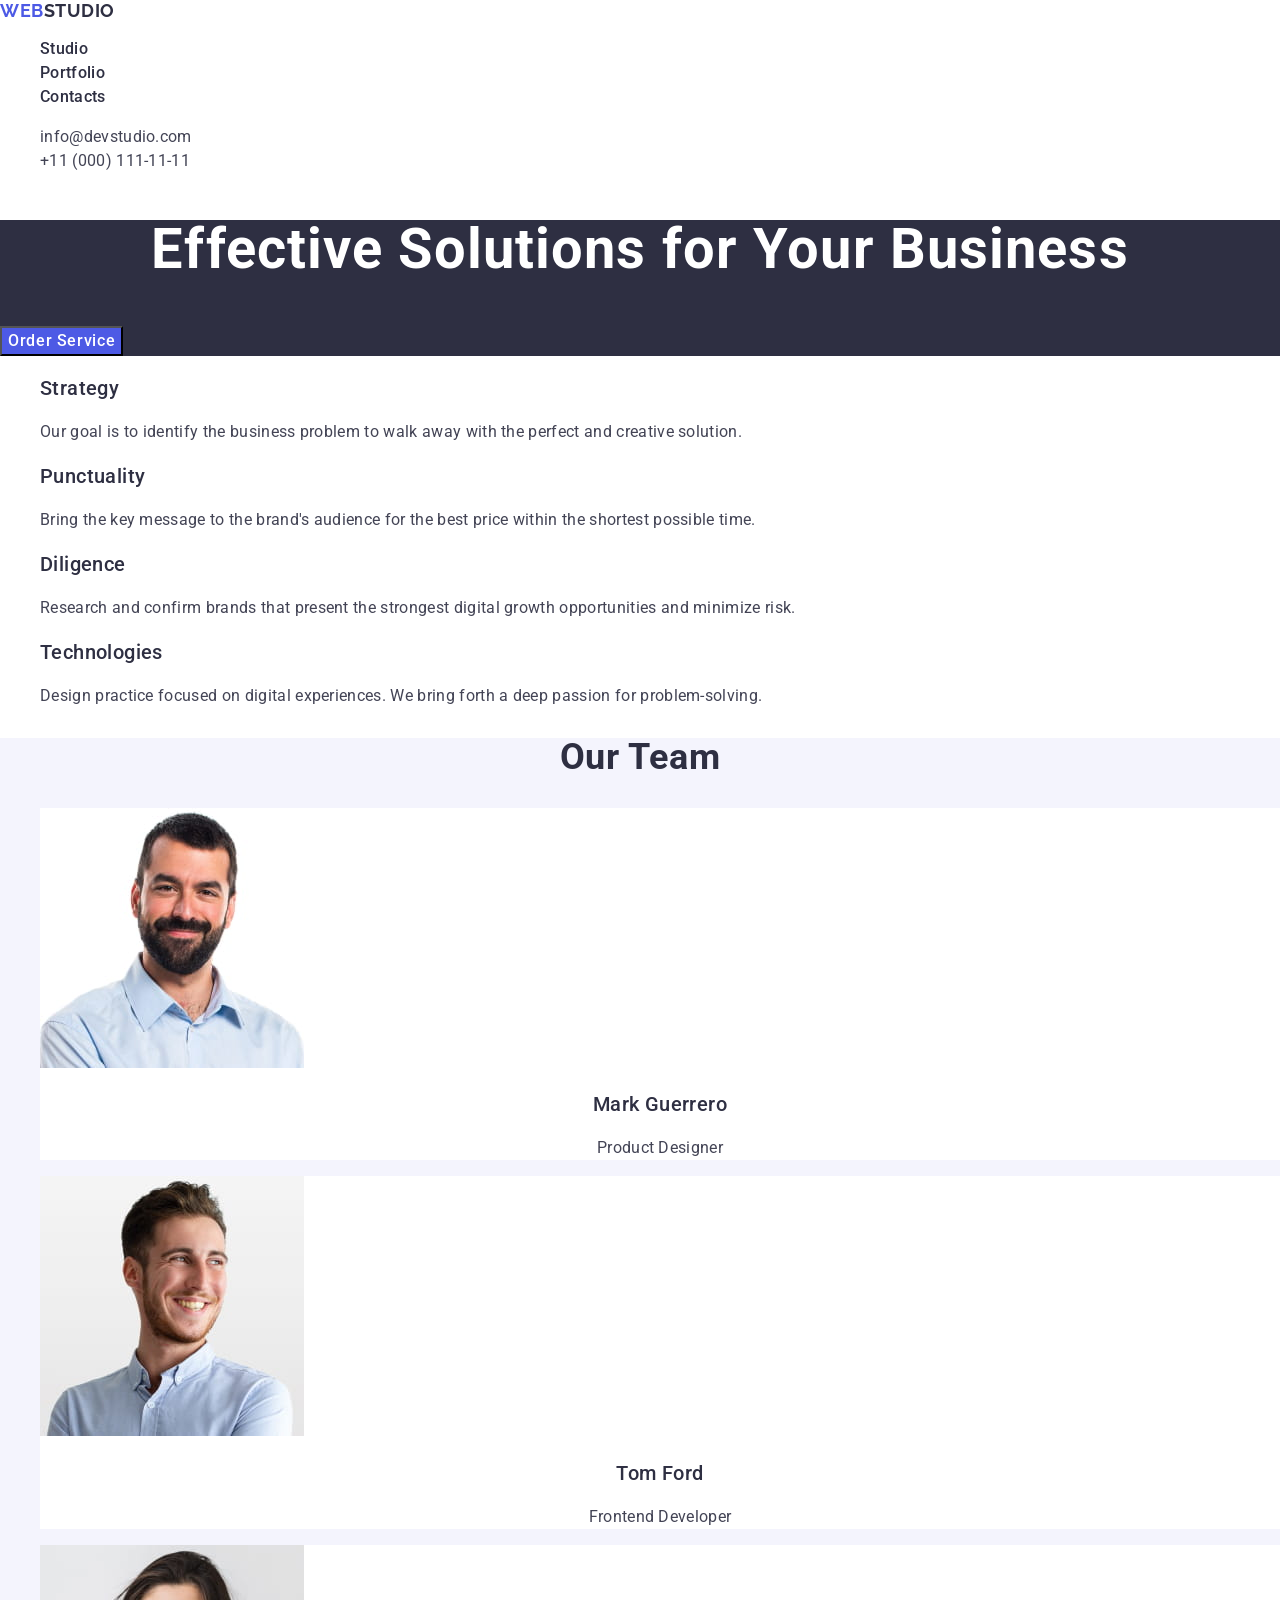
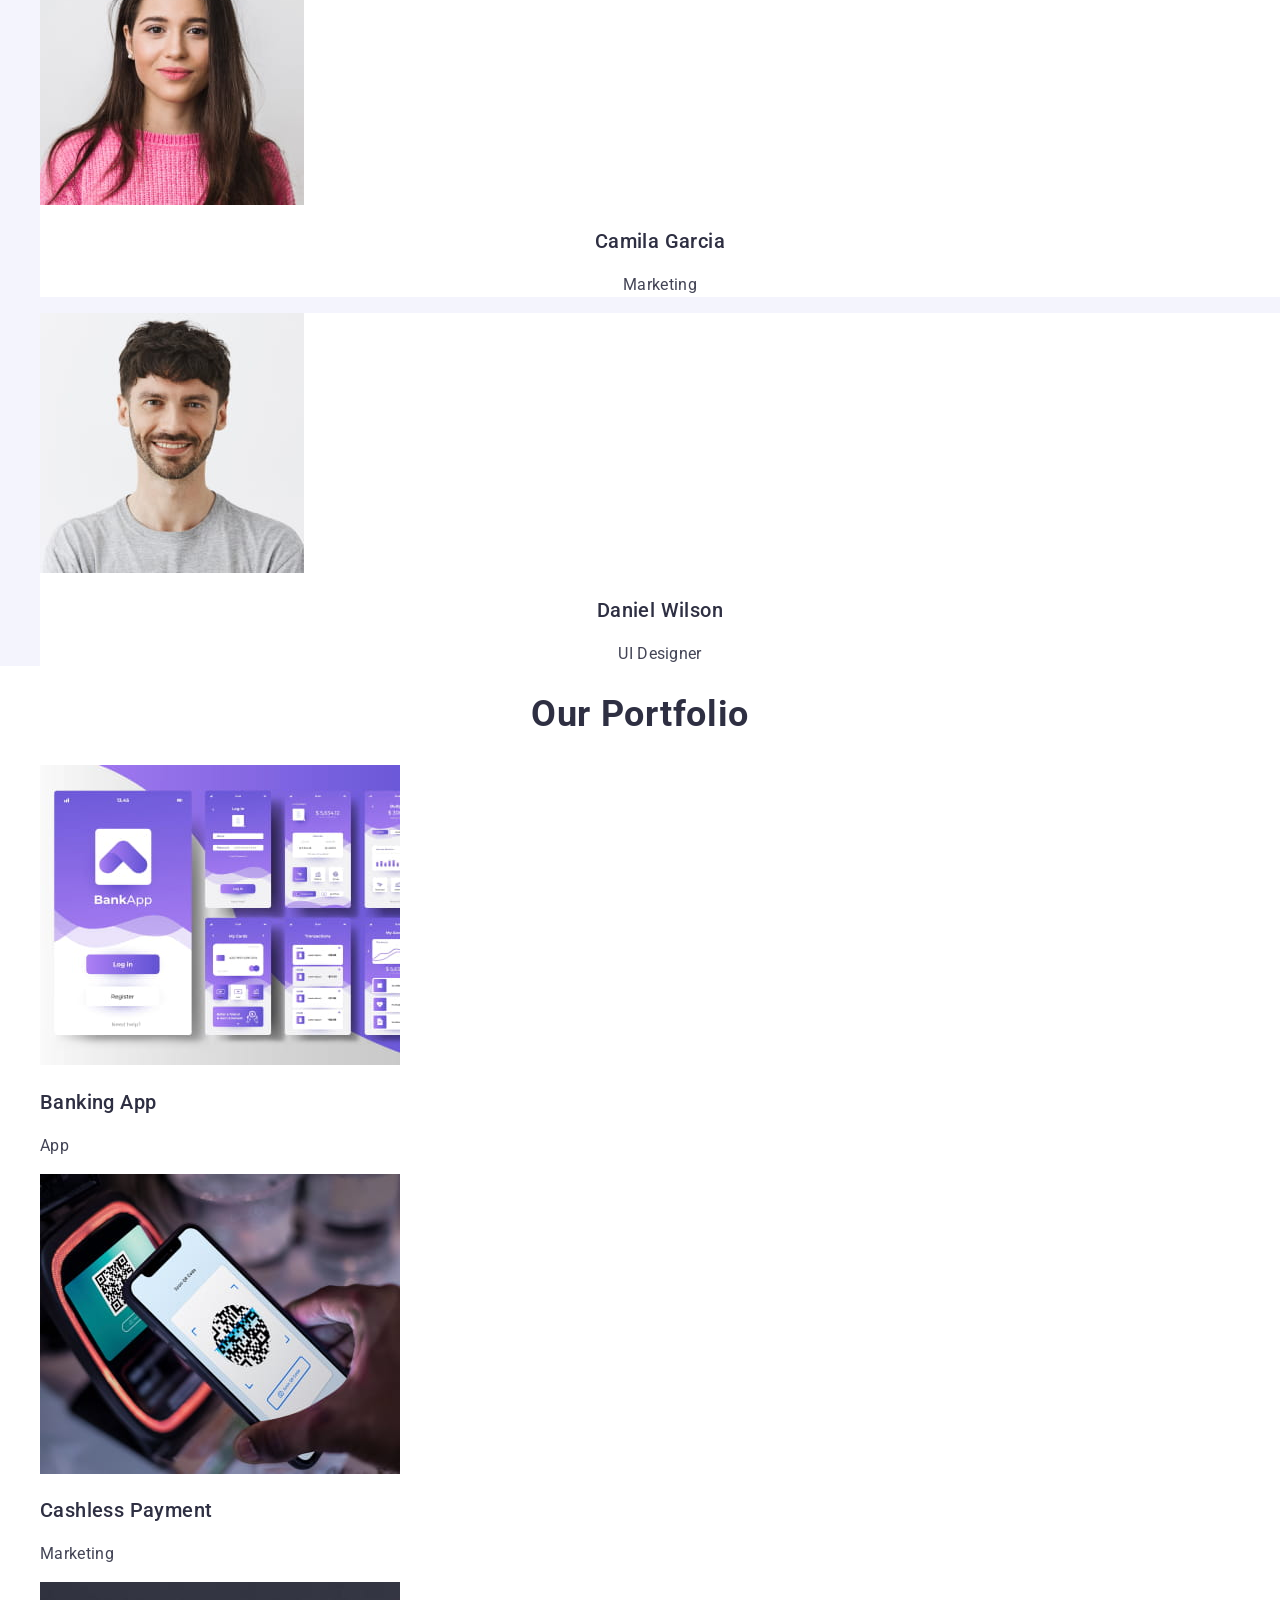
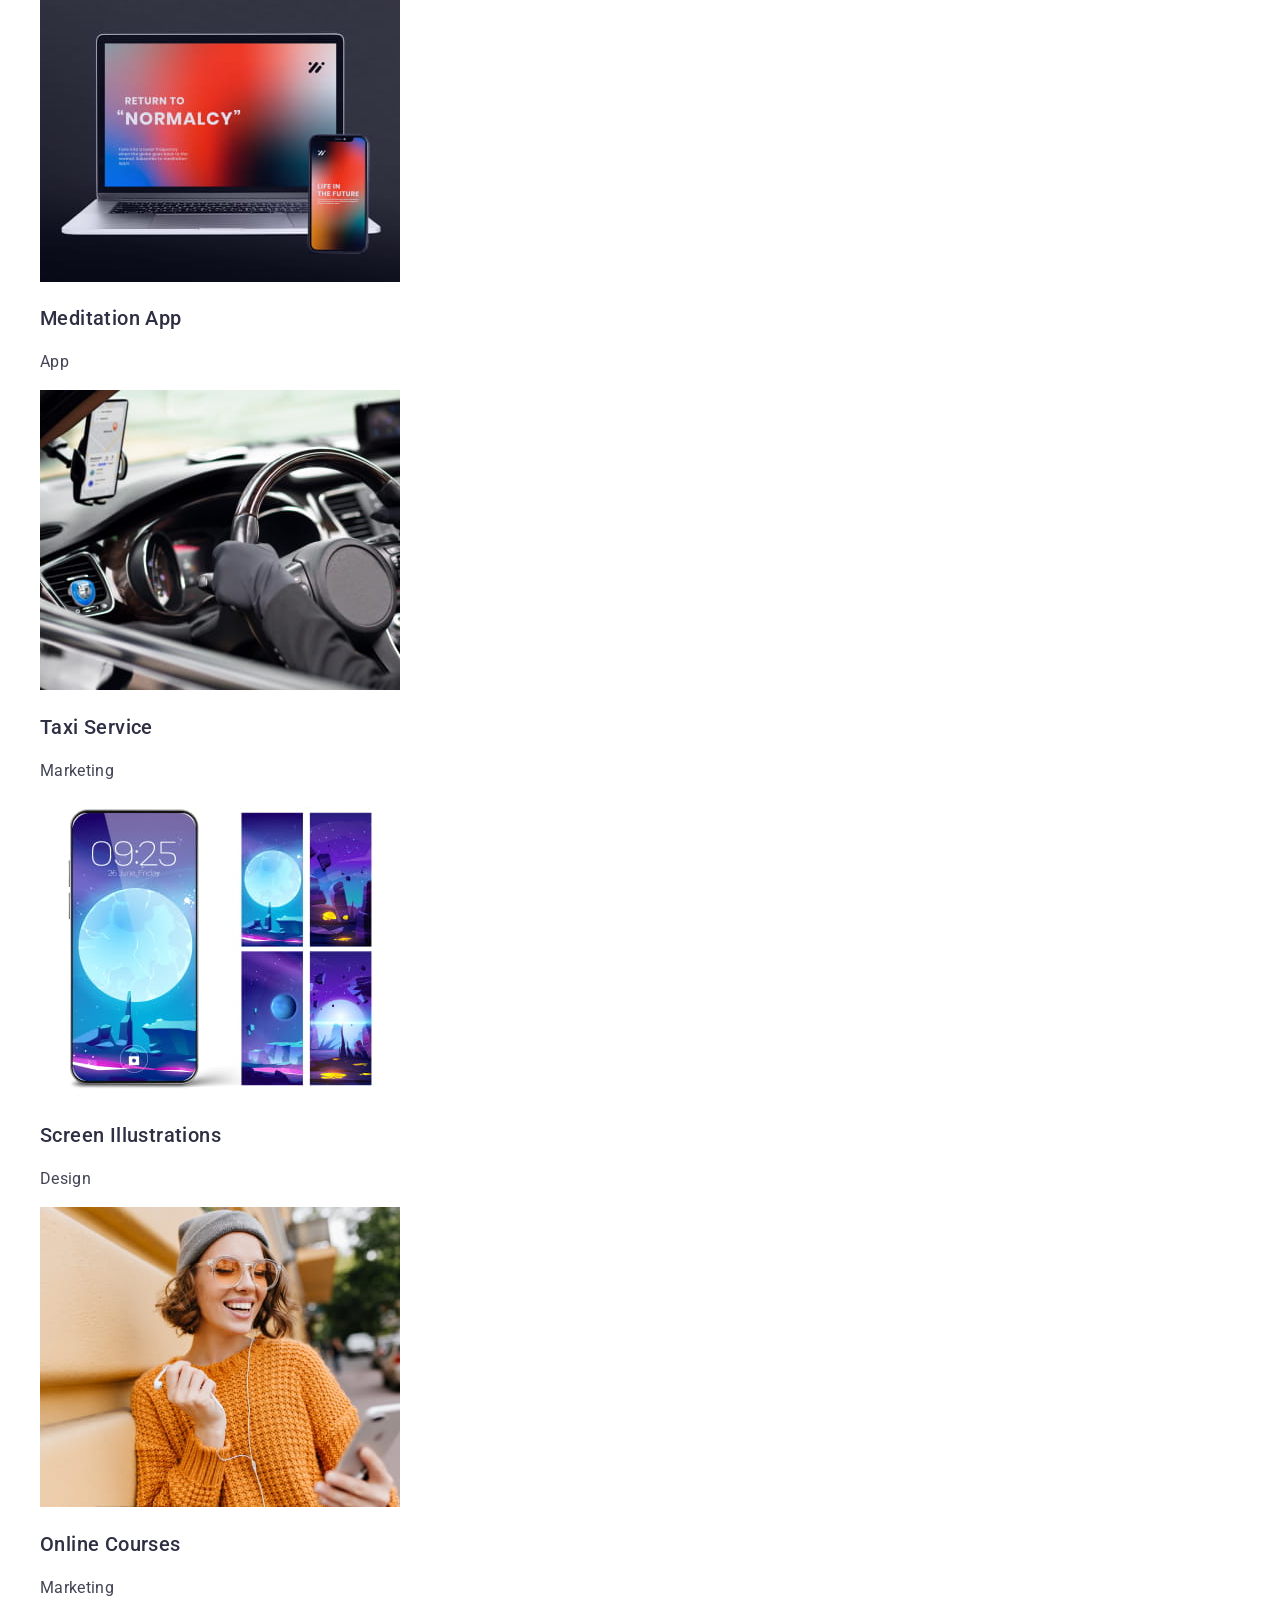
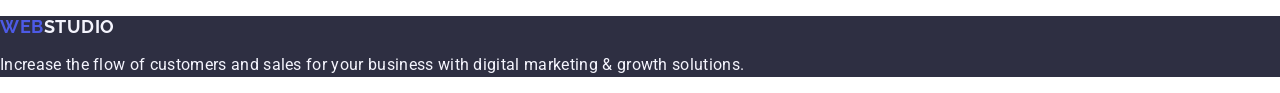
<file: index.html>
<!DOCTYPE html>
<html lang="en">
  <head>
    <meta charset="UTF-8" />
    <meta name="viewport" content="width=device-width, initial-scale=1.0" />
    <title>WebStudio</title>

    <link
      rel="stylesheet"
      href="https://cdn.jsdelivr.net/npm/modern-normalize@2.0.0/modern-normalize.min.css"
    />

    <link rel="stylesheet" href="./css/styles.css" />

    <link rel="preconnect" href="https://fonts.googleapis.com" />
    <link rel="preconnect" href="https://fonts.gstatic.com" crossorigin />
    <link
      href="https://fonts.googleapis.com/css2?family=Raleway:ital,wght@0,100..900;1,100..900&family=Roboto:wght@400;500;700&display=swap"
      rel="stylesheet"
    />
  </head>

  <body>
    <header class="header">
      <nav class="header-nav">
        <a href="./index.html" class="logo header-logo"
          >Web<span class="logo-dark">Studio</span></a
        >
        <ul class="header-nav-list">
          <li class="header-nav-item">
            <a href="./index.html" class="header-nav-link">Studio</a>
          </li>
          <li class="header-nav-item">
            <a href="" class="header-nav-link">Portfolio</a>
          </li>
          <li class="header-nav-item">
            <a href="" class="header-nav-link">Contacts</a>
          </li>
        </ul>
      </nav>
      <address class="header-adress">
        <ul class="header-adress-list">
          <li class="header-adress-item">
            <a
              class="header-adress-link"
              href="mailto:info@devstudio.com"
              target="_blank"
              rel="noopener noreferrer nofollow"
              >info@devstudio.com</a
            >
          </li>
          <li class="header-adress-item">
            <a
              class="header-adress-link"
              href="tel:+110001111111"
              target="_blank"
              rel="noopener noreferrer nofollow"
              >+11 (000) 111-11-11</a
            >
          </li>
        </ul>
      </address>
    </header>

    <main>
      <section class="hero">
        <h1 class="hero-title">Effective Solutions for Your Business</h1>
        <button type="button" class="btn hero-btn">Order Service</button>
      </section>

      <section class="values">
        <h2 hidden class="values-title">Our Values</h2>
        <ul class="values-list">
          <li class="values-item">
            <h3 class="values-item-title">Strategy</h3>
            <p class="values-item-caption">
              Our goal is to identify the business problem to walk away with the
              perfect and creative solution.
            </p>
          </li>
          <li class="values-item">
            <h3 class="values-item-title">Punctuality</h3>
            <p class="values-item-caption">
              Bring the key message to the brand's audience for the best price
              within the shortest possible time.
            </p>
          </li>
          <li class="values-item">
            <h3 class="values-item-title">Diligence</h3>
            <p class="values-item-caption">
              Research and confirm brands that present the strongest digital
              growth opportunities and minimize risk.
            </p>
          </li>
          <li class="values-item">
            <h3 class="values-item-title">Technologies</h3>
            <p class="values-item-caption">
              Design practice focused on digital experiences. We bring forth a
              deep passion for problem-solving.
            </p>
          </li>
        </ul>
      </section>

      <section class="team">
        <h2 class="title team-title">Our Team</h2>
        <ul class="team-list">
          <li class="team-item">
            <img
              src="./images/team/img-01.jpg"
              alt="Team member Mark Guerrero"
              class="team-item-img"
              width="264"
              height="260"
            />
            <h3 class="team-item-name">Mark Guerrero</h3>
            <p class="team-item-position">Product Designer</p>
          </li>
          <li class="team-item">
            <img
              src="./images/team/img-02.jpg"
              alt="Team member Tom Ford"
              class="team-item-img"
              width="264"
              height="260"
            />
            <h3 class="team-item-name">Tom Ford</h3>
            <p class="team-item-position">Frontend Developer</p>
          </li>
          <li class="team-item">
            <img
              src="./images/team/img-03.jpg"
              alt="Team member Camila Garcia"
              class="team-item-img"
              width="264"
              height="260"
            />
            <h3 class="team-item-name">Camila Garcia</h3>
            <p class="team-item-position">Marketing</p>
          </li>
          <li class="team-item">
            <img
              src="./images/team/img-04.jpg"
              alt="Team member Daniel Wilson"
              class="team-item-img"
              width="264"
              height="260"
            />
            <h3 class="team-item-name">Daniel Wilson</h3>
            <p class="team-item-position">UI Designer</p>
          </li>
        </ul>
      </section>

      <section class="portfolio">
        <h2 class="title portfolio-title">Our Portfolio</h2>

        <ul class="portfolio-list">
          <li class="portfolio-item">
            <img
              src="./images/portfolio/img-01.jpg"
              alt="A series of user interface screens for a mobile banking application named 'BankApp.' The screens feature a purple and white color scheme and display various functionalities including the main screen with login and register options, a log in screen with fields for name and password, a dashboard showing the user's balance, a screen for managing cards, a transactions list, and an accounts screen with a graph of account activity."
              class="portfolio-image"
              width="360"
              height="300"
            />
            <h3 class="portfolio-subtitle">Banking App</h3>
            <p class="portfolio-caption">App</p>
          </li>

          <li class="portfolio-item">
            <img
              src="./images/portfolio/img-02.jpg"
              alt="A person holding a smartphone with a QR code scanning application open. The phone screen shows a QR code being scanned, with a blue line indicating the scanning process. In the background, there's a payment terminal displaying another QR code on its screen."
              class="portfolio-image"
              width="360"
              height="300"
            />
            <h3 class="portfolio-subtitle">Cashless Payment</h3>
            <p class="portfolio-caption">Marketing</p>
          </li>

          <li class="portfolio-item">
            <img
              src="./images/portfolio/img-03.jpg"
              alt="A laptop and a smartphone side by side, both displaying the same website, adapted to fit each device's screen."
              class="portfolio-image"
              width="360"
              height="300"
            />
            <h3 class="portfolio-subtitle">Meditation App</h3>
            <p class="portfolio-caption">App</p>
          </li>

          <li class="portfolio-item">
            <img
              src="./images/portfolio/img-04.jpg"
              alt="The image shows the interior of a car with a focus on the steering wheel and dashboard. A person wearing gloves is holding the steering wheel. Mounted on the dashboard is a smartphone displaying a navigation application, showing a map and directions. The navigation app on the phone is the key element, indicating the driver is relying on it for guidance. The dashboard also features a speedometer and other controls."
              class="portfolio-image"
              width="360"
              height="300"
            />
            <h3 class="portfolio-subtitle">Taxi Service</h3>
            <p class="portfolio-caption">Marketing</p>
          </li>

          <li class="portfolio-item">
            <img
              src="./images/portfolio/img-05.jpg"
              alt="A smartphone with a vibrant and futuristic lock screen display. The lock screen shows a large, glowing moon or planet in a blue and purple night sky with stars, surrounded by abstract rock formations and an otherworldly landscape. The time is displayed as 09:25, and the date is 25 June, Friday. To the right of the smartphone are four vertical panels, each depicting different scenes of similar otherworldly landscapes, including glowing moons, rock formations, and reflective water surfaces."
              class="portfolio-image"
              width="360"
              height="300"
            />
            <h3 class="portfolio-subtitle">Screen Illustrations</h3>
            <p class="portfolio-caption">Design</p>
          </li>

          <li class="portfolio-item">
            <img
              src="./images/portfolio/img-06.jpg"
              alt="A person wearing a gray beanie and an orange knitted sweater, holding a smartphone in one hand and an earbud in the other. The person is standing against a yellow wall on a street. The background includes blurred elements like trees and buildings, indicating an outdoor urban setting. The person appears to be engaged with the smartphone."
              class="portfolio-image"
              width="360"
              height="300"
            />
            <h3 class="portfolio-subtitle">Online Courses</h3>
            <p class="portfolio-caption">Marketing</p>
          </li>
        </ul>
      </section>
    </main>

    <footer class="footer">
      <a href="/" class="logo footer-logo"
        >Web<span class="logo-light">Studio</span></a
      >
      <p class="footer-desc">
        Increase the flow of customers and sales for your business with digital
        marketing & growth solutions.
      </p>
    </footer>
  </body>
</html>
</file>
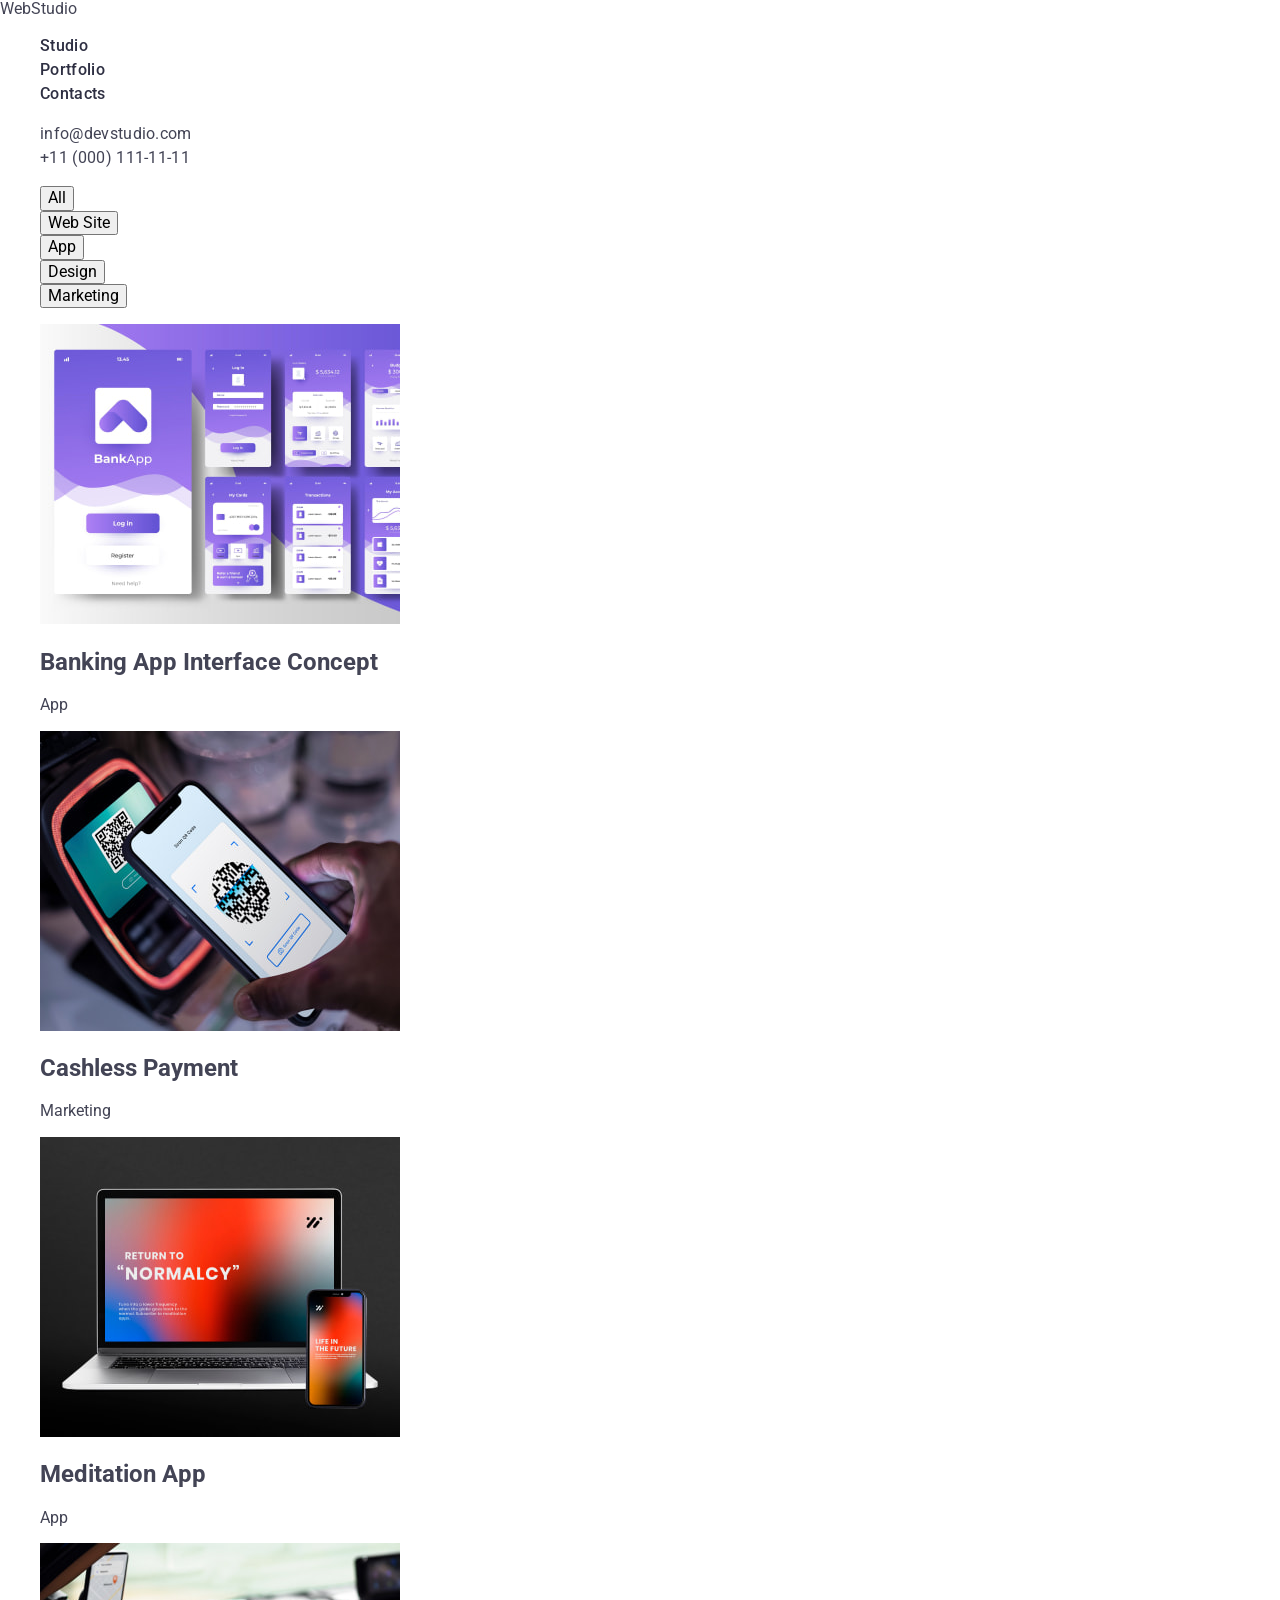
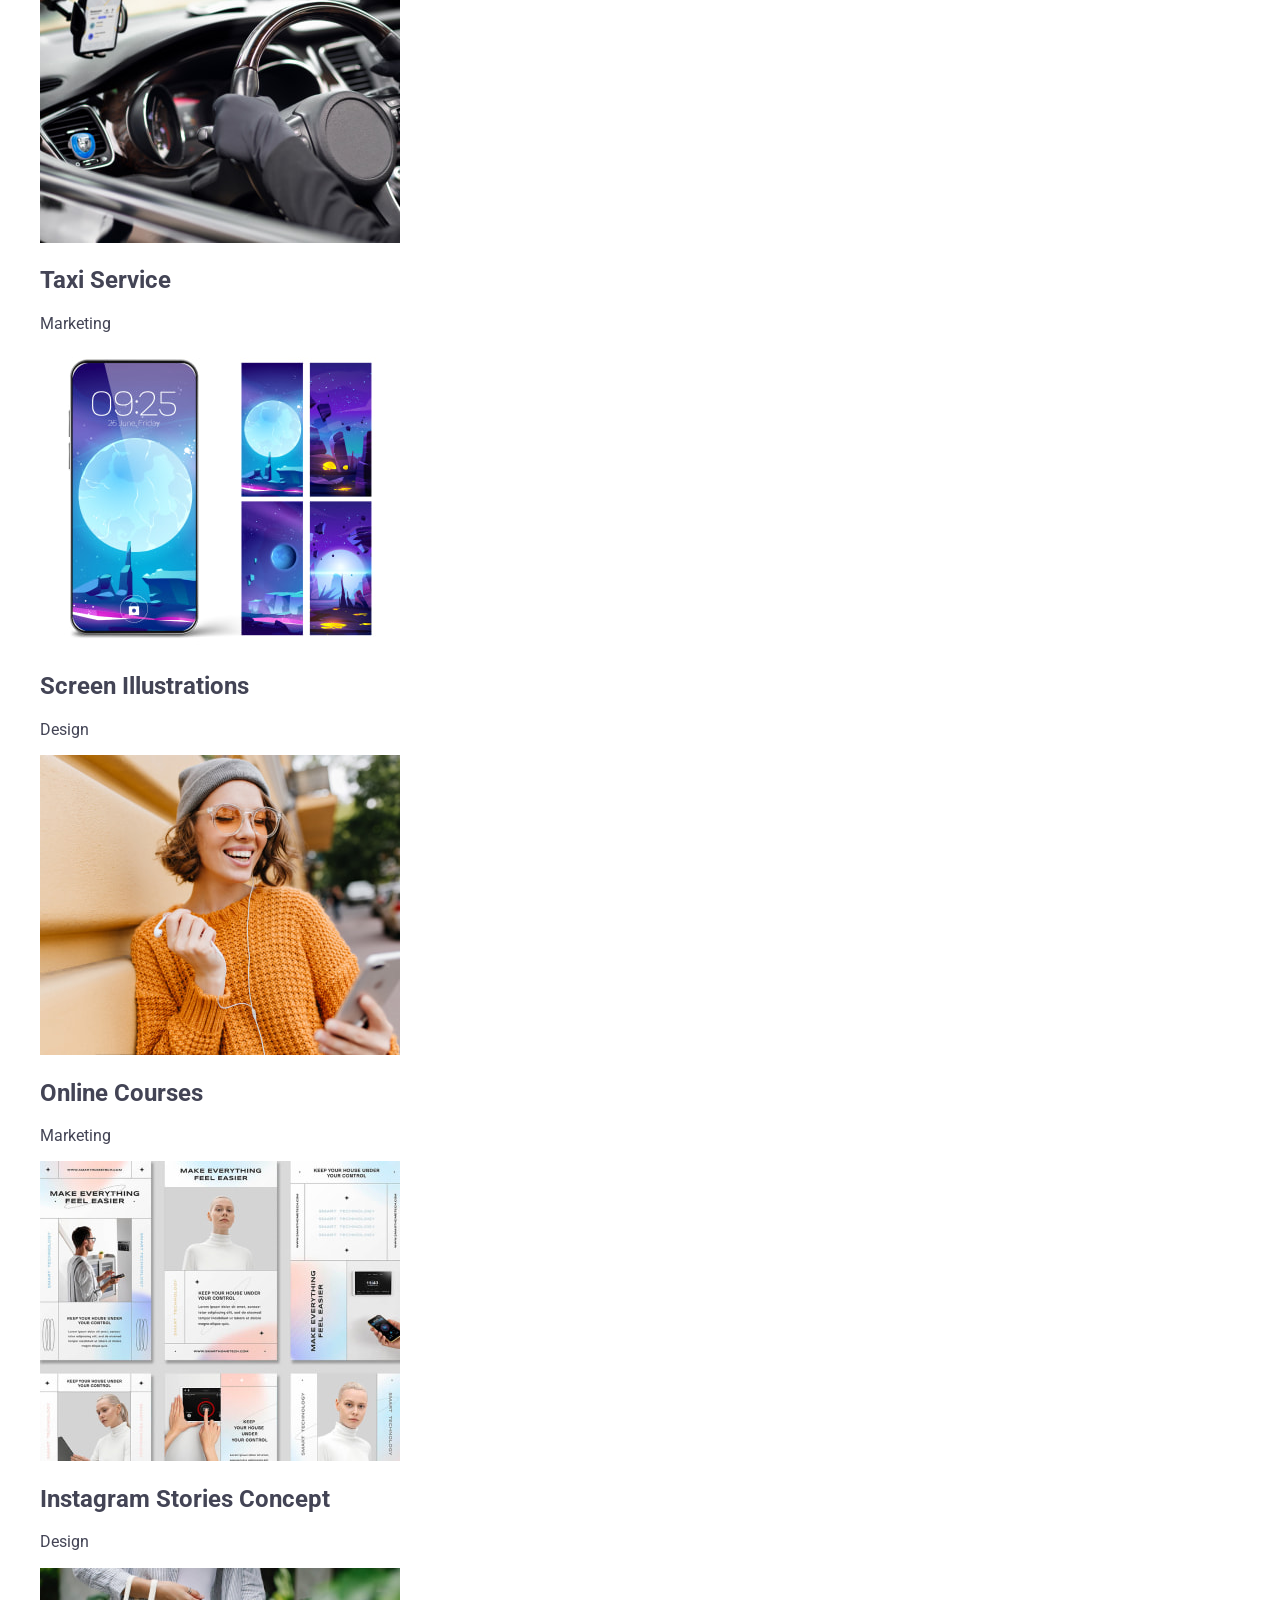
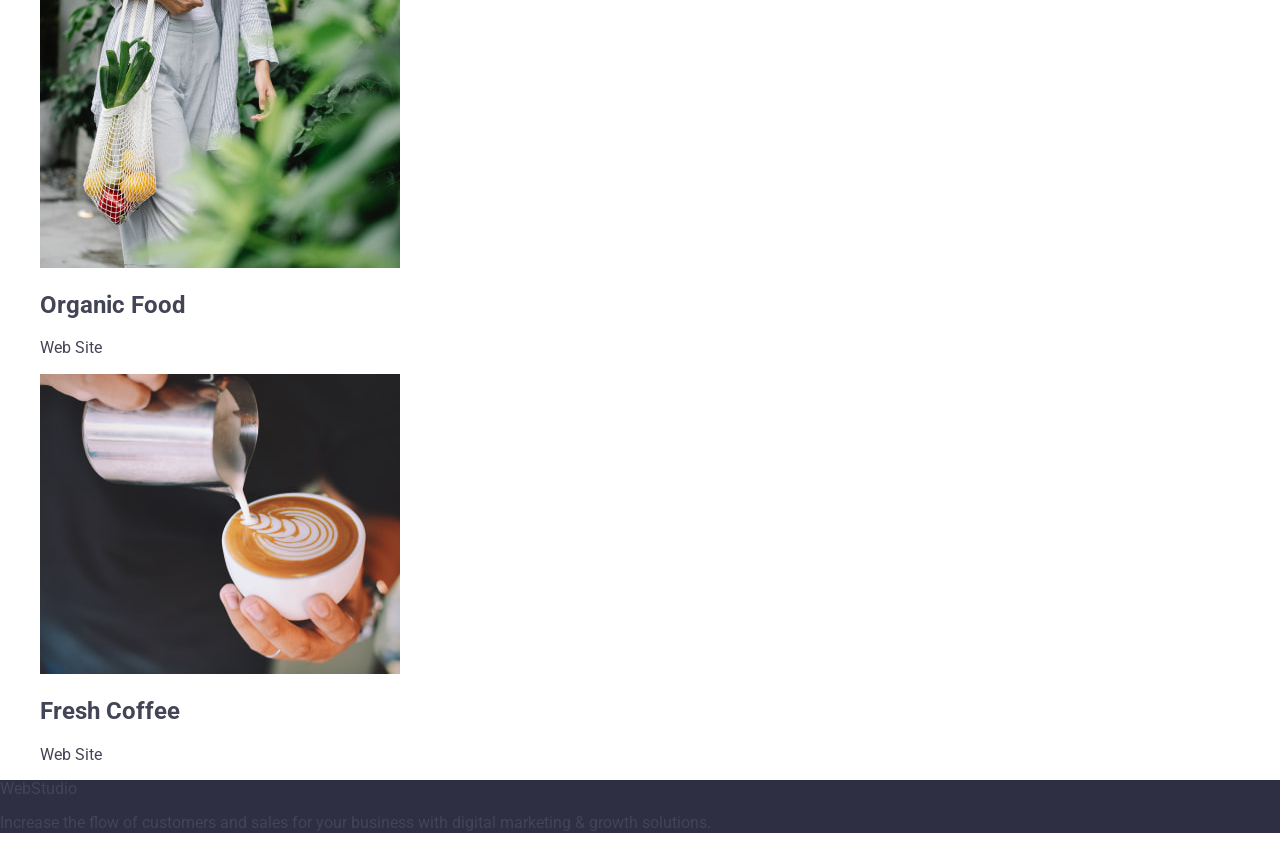
<file: portfolio.html>
<!DOCTYPE html>
<html lang="en">
  <head>
    <meta charset="UTF-8" />
    <meta http-equiv="X-UA-Compatible" content="IE=edge" />
    <meta name="viewport" content="width=device-width, initial-scale=1.0" />
    <meta name="description" content="Effective Solutions for Your Business" />

    <!-- User fonts -->
    <link rel="preconnect" href="https://fonts.googleapis.com" />
    <link rel="preconnect" href="https://fonts.gstatic.com" crossorigin />
    <link
      href="https://fonts.googleapis.com/css2?family=Raleway:wght@800&family=Roboto:wght@400;500;700;900&display=swap"
      rel="stylesheet"
    />

    <!-- Normailzer -->
    <!-- Check !!! -->
    <link
      rel="stylesheet"
      href="https://cdn.jsdelivr.net/npm/modern-normalize@1.1.0/modern-normalize.min.css"
    />

    <!-- User styles -->
    <link rel="stylesheet" href="./css/styles.css" />
    <title>WebStudio</title>
  </head>

  <body>
    <!-- Header section-->
    <header class="header">
      <nav class="header-nav">
        <!-- Logo -->
        <a class="header-logo link" href="./index.html"
          >Web<span class="header-logo-accent">Studio</span></a
        >
        <!-- Menu -->
        <ul class="header-nav-list list">
          <li class="header-nav-item">
            <a class="header-nav-link link" href="./index.html">Studio</a>
          </li>
          <li class="header-nav-item">
            <a class="header-nav-link link" href="./portfolio.html"
              >Portfolio</a
            >
          </li>
          <li class="header-nav-item">
            <a class="header-nav-link link" href="">Contacts</a>
          </li>
        </ul>
      </nav>
      <!-- Contacts -->
      <address class="header-adress">
        <ul class="header-adress-list list">
          <li class="header-adress-item">
            <a class="header-adress-link link" href="mailto:info@devstudio.com"
              >info@devstudio.com</a
            >
          </li>
          <li class="header-adress-item">
            <a class="header-adress-link link" href="tel:+110001111111"
              >+11 (000) 111-11-11</a
            >
          </li>
        </ul>
      </address>
    </header>

    <main>
      <!-- Portfolio section -->
      <section class="portfolio">
        <h1 class="portfolio-title" hidden>Our portfolio</h1>
        <!-- Filter -->
        <ul class="filter-list list">
          <li class="filter-item">
            <button class="filter-button button" type="button">All</button>
          </li>
          <li class="filter-item">
            <button class="filter-button button" type="button">Web Site</button>
          </li>
          <li class="filter-item">
            <button class="filter-button button" type="button">App</button>
          </li>
          <li class="filter-item">
            <button class="filter-button button" type="button">Design</button>
          </li>
          <li class="filter-item">
            <button class="filter-button button" type="button">
              Marketing
            </button>
          </li>
        </ul>

        <!-- Cases -->
        <ul class="portfolio-list list">
          <!-- 1 -->
          <li class="portfolio-item">
            <a class="portfolio-link link" href="">
              <img
                class="portfolio-img"
                src="./images/portfolio/img-1.jpg"
                alt="Banking app interface concept"
                width="360"
                height="300"
              />
              <h2 class="portfolio-item-title">
                Banking App Interface Concept
              </h2>
              <p class="portfolio-item-text">App</p>
            </a>
          </li>
          <!-- 2 -->
          <li class="portfolio-item">
            <a class="portfolio-link link" href="">
              <img
                class="portfolio-img"
                src="./images/portfolio/img-2.jpg"
                alt="Scaning qr code for payment"
                width="360"
                height="300"
              />
              <h2 class="portfolio-item-title">Cashless Payment</h2>
              <p class="portfolio-item-text">Marketing</p>
            </a>
          </li>
          <!-- 3 -->
          <li class="portfolio-item">
            <a class="portfolio-link link" href="">
              <img
                class="portfolio-img"
                src="./images/portfolio/img-3.jpg"
                alt="Laptop and mobile with normalcy app"
                width="360"
                height="300"
              />
              <h2 class="portfolio-item-title">Meditation App</h2>
              <p class="portfolio-item-text">App</p>
            </a>
          </li>
          <!-- 4 -->
          <li class="portfolio-item">
            <a class="portfolio-link link" href="">
              <img
                class="portfolio-img"
                src="./images/portfolio/img-4.jpg"
                alt="Texi driver holding wheel"
                width="360"
                height="300"
              />
              <h2 class="portfolio-item-title">Taxi Service</h2>
              <p class="portfolio-item-text">Marketing</p>
            </a>
          </li>
          <!-- 5 -->
          <li class="portfolio-item">
            <a class="portfolio-link link" href="">
              <img
                class="portfolio-img"
                src="./images/portfolio/img-5.jpg"
                alt="Mobile phone and four screen illustrations"
                width="360"
                height="300"
              />
              <h2 class="portfolio-item-title">Screen Illustrations</h2>
              <p class="portfolio-item-text">Design</p>
            </a>
          </li>
          <!-- 6 -->
          <li class="portfolio-item">
            <a class="portfolio-link link" href="">
              <img
                class="portfolio-img"
                src="./images/portfolio/img-6.jpg"
                alt="Girl with mobile and earphones"
                width="360"
                height="300"
              />
              <h2 class="portfolio-item-title">Online Courses</h2>
              <p class="portfolio-item-text">Marketing</p>
            </a>
          </li>
          <!-- 7 -->
          <li class="portfolio-item">
            <a class="portfolio-link link" href="">
              <img
                class="portfolio-img"
                src="./images/portfolio/img-7.jpg"
                alt="Instagram Stories Concept"
                width="360"
                height="300"
              />
              <h2 class="portfolio-item-title">Instagram Stories Concept</h2>
              <p class="portfolio-item-text">Design</p>
            </a>
          </li>
          <!-- 8 -->
          <li class="portfolio-item">
            <a class="portfolio-link link" href="">
              <img
                class="portfolio-img"
                src="./images/portfolio/img-8.jpg"
                alt="Wooman with bag full of fruits"
                width="360"
                height="300"
              />
              <h2 class="portfolio-item-title">Organic Food</h2>
              <p class="portfolio-item-text">Web Site</p>
            </a>
          </li>
          <!-- 9 -->
          <li class="portfolio-item">
            <a class="portfolio-link link" href="">
              <img
                class="portfolio-img"
                src="./images/portfolio/img-9.jpg"
                alt="Barista pouring milk to late"
                width="360"
                height="300"
              />
              <h2 class="portfolio-item-title">Fresh Coffee</h2>
              <p class="portfolio-item-text">Web Site</p>
            </a>
          </li>
        </ul>
      </section>
    </main>

    <!-- Footer section -->
    <footer class="footer">
      <a class="footer-logo link" href="./index.html"
        >Web<span class="footer-logo-accent">Studio</span></a
      >
      <p class="footer-text">
        Increase the flow of customers and sales for your business with digital
        marketing & growth solutions.
      </p>
    </footer>
  </body>
</html>
</file>
<file: css/styles.css>
/* #region Global */

:root {
  /* Color Variables */
  --cl-iris: rgb(77, 90, 229);
  --cl-ocean: rgb(64, 75, 191);
  --cl-navy-blue: rgb(46, 47, 66);
  --cl-green: rgb(49, 208, 170);
  --cl-slate: rgb(67, 68, 85);
  --cl-light-slate: rgb(142, 143, 153);
  --cl-cornflower: rgb(231, 233, 252);
  --cl-cloud: rgb(244, 244, 253);
  --cl-dairy-FCFCFC: rgb(252, 252, 252);
  --cl-white: rgb(255, 255, 255);
}

body {
  font-family: 'Roboto', sans-serif;

  color: var(--cl-slate);
  background-color: var(--cl-white);
}

button {
  cursor: pointer;
  /* border: none; */
}

a {
  text-decoration: none;
  color: inherit;
}

ul,
ol {
  list-style: none;
}

address {
  font-style: normal;
}

/* #endregion */

/* #region Common */

.title {
  text-align: center;
  text-transform: capitalize;

  font-size: 36px;
  line-height: 1.11;
  letter-spacing: 0.02em;

  color: var(--cl-navy-blue);
}

.logo {
  font-family: 'Raleway', sans-serif;
  font-size: 18px;
  font-weight: 700;
  line-height: 1.17;
  letter-spacing: 0.03em;
  text-transform: uppercase;
  color: var(--cl-iris);
}

.logo-dark {
  color: var(--cl-navy-blue);
}

.logo-light {
  color: var(--cl-cloud);
}

.btn {
  background: var(--cl-iris);

  font-weight: 500;
  line-height: 1.5;
  letter-spacing: 0.04em;

  color: var(--WHITE, #fff);
}

.btn:hover,
.btn:focus {
  background: var(--cl-ocean);
}

/* #endregion */

/* #region Layout: Header */

.header {
}

.header-container {
}

.header-nav {
}

.header-logo {
}

.header-nav-list {
}

.header-nav-item {
}

.header-nav-link {
  font-weight: 500;
  line-height: 1.5;
  letter-spacing: 0.02em;

  color: var(--cl-navy-blue);
}

.header-nav-link:hover,
.header-nav-link:focus {
  color: var(--cl-ocean);
}

.header-adress {
}

.header-adress-list {
}

.header-adress-item {
}

.header-adress-link {
  line-height: 1.5;
  letter-spacing: 0.02em;

  color: var(--cl-slate);
}

.header-adress-link:hover,
.header-adress-link:focus {
  color: var(--cl-ocean);
}

/* #endregion */

/* #region Layout: Hero */

.hero {
  background: var(--cl-navy-blue);
}

.hero-container {
}

.hero-title {
  text-align: center;

  font-size: 56px;
  line-height: 1.07;
  letter-spacing: 0.02em;

  color: var(--cl-white);
}

.hero-btn {
}

/* #endregion */

/* #region Layout: Values */

.values {
}

.values-container {
}

.values-title {
}

.values-list {
}

.values-item {
}

.values-item-title {
  font-size: 20px;
  font-weight: 500;
  line-height: 1.2;
  letter-spacing: 0.02em;

  color: var(--cl-navy-blue);
}

.values-item-caption {
  line-height: 1.5;
  letter-spacing: 0.02em;
}

/* #endregion */

/* #region Layout: Team */

.team {
  background-color: var(--cl-cloud);
}

.team-container {
}

.team-title {
}

.team-list {
}

.team-item {
  background-color: var(--cl-white);
}

.team-item-img {
}

.team-item-name {
  text-align: center;

  font-size: 20px;
  font-weight: 500;
  line-height: 1.2;
  letter-spacing: 0.02em;

  color: var(--cl-navy-blue);
}

.team-item-position {
  text-align: center;

  line-height: 1.5;
  letter-spacing: 0.02em;
}

/* #endregion */

/* #region Layout: Portfolio */

.portfolio {
}

.portfolio-container {
}

.portfolio-title {
}

.portfolio-list {
}

.portfolio-item {
}

.portfolio-image {
}

.portfolio-subtitle {
  font-size: 20px;
  font-weight: 500;
  line-height: 1.2;
  letter-spacing: 0.02em;

  color: var(--cl-navy-blue);
}

.portfolio-caption {
  line-height: 1.5;
  letter-spacing: 0.02em;
}

/* #endregion */

/* #region Layout: Footer */

.footer {
  background: var(--cl-navy-blue);
}

.footer-container {
}

.footer-logo {
}

.footer-desc {
  line-height: 1.5;
  letter-spacing: 0.02em;

  color: var(--cl-cloud);
}

/* #endregion */
</file>
